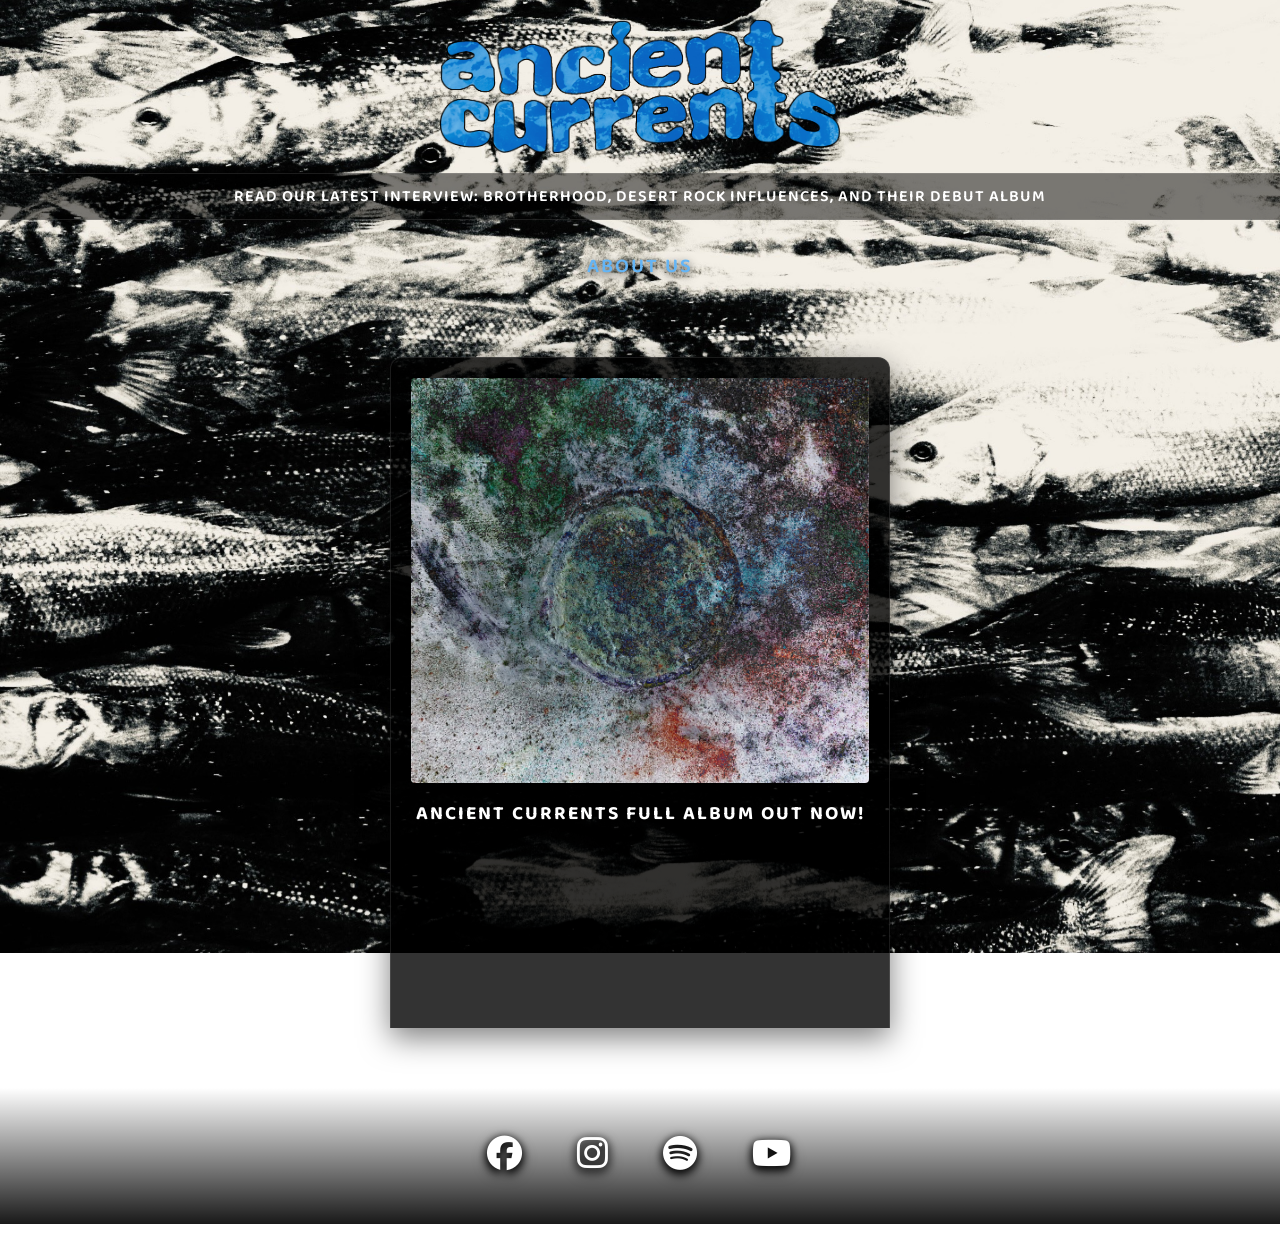
<file: index.html>
<!DOCTYPE html>
<html lang="en">
<head>
<meta name="viewport" content="width=device-width, initial-scale=1.0">
<link rel="preconnect" href="https://fonts.googleapis.com">
<link rel="preconnect" href="https://fonts.gstatic.com" crossorigin>
<link href="https://fonts.googleapis.com/css2?family=Baloo+2:wght@400..800&family=Bubblegum+Sans&display=swap" rel="stylesheet">
<link rel="stylesheet" href="https://cdnjs.cloudflare.com/ajax/libs/font-awesome/6.5.1/css/all.min.css">
  <link rel="stylesheet" type="text/css" href="style.css">
  <link rel="icon" type="image/x-icon" href="ac.ico">
    <link rel="stylesheet" type="text/css" href="mobile.css" media="screen and (max-width: 768px)">

</head>
  <body>
  <header>
  <img src="logo.png" alt="Logo">
</header>

    <div class="article-headline">
    <a href="https://dropoutentertainment.ca/2026/03/interview-with-ancient-currents-brotherhood-desert-rock-influences-and-their-debut-album/">Read our latest interview: Brotherhood, Desert Rock Influences, and Their Debut Album</a>
</div>
<nav>
    
<nav>
  <ul>
    <li><a href="aboutus.html">About Us</a></li>
  </ul>
</nav>

<main class="content-area">
  <div class="main-feature-container">
    <div class="solo-box">
    <a href="https://open.spotify.com/album/5l5CDa95q7klN0CvVN3NQ9?si=Ku6Shjl2QmW7DripK-n0FQ"><img src="Background.jpg" alt="Latest Solo"></a>
    <p>Ancient Currents Full Album Out Now!</p>
 <iframe data-testid="embed-iframe" style="border-radius:12px" src="https://open.spotify.com/embed/track/4o5RidchWV0DZKMyc1oiPT?utm_source=generator&theme=0" width="100%" height="152" frameBorder="0" allowfullscreen="" allow="autoplay; clipboard-write; encrypted-media; fullscreen; picture-in-picture" loading="lazy"></iframe>
</main>

<footer>
  <div class="social-links">
    <a href="https://www.facebook.com/share/1CJ2HfKZZ6/" target="_blank">
      <i class="fa-brands fa-facebook"></i>
    </a>
    
    <a href="https://www.instagram.com/ancientcurrents?igsh=ejhnZXpjZWNtaDlj" target="_blank">
      <i class="fa-brands fa-instagram"></i>
    </a>

    <a href="https://open.spotify.com/artist/6kTc1UE45MhfeXQcfmCe0g?si=tJS-HhSoQ8KJvXQGDqrOew" target="_blank">
      <i class="fa-brands fa-spotify"></i>
    </a>

    <a href="https://www.youtube.com/channel/UCI9lj-Fcou3V5kNd8NZJ_yA" target="_blank">
      <i class="fa-brands fa-youtube"></i>
    </a>
  </div>

</footer>
 
  </body>
</html>
</file>
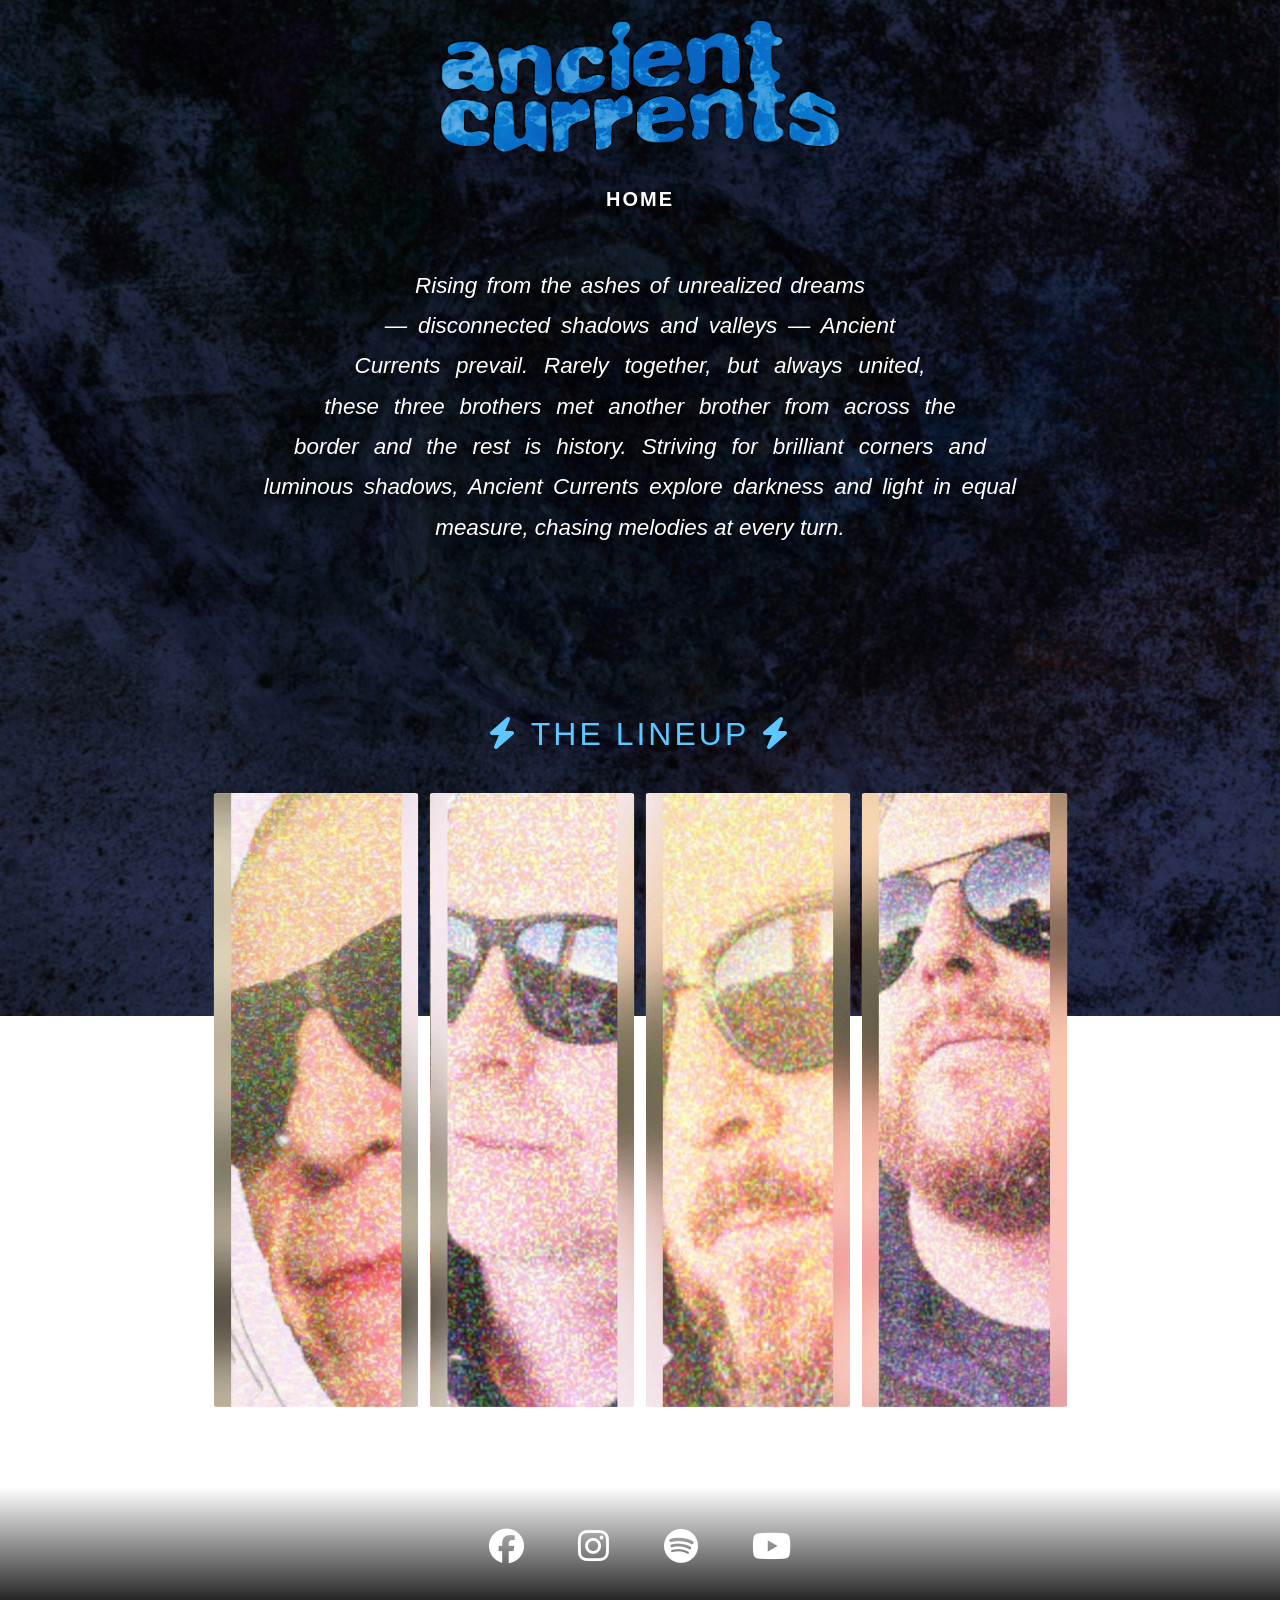
<file: aboutus.html>
<!DOCTYPE html>
<html lang="en">
<head>
<meta name="viewport" content="width=device-width, initial-scale=1.0">
<link rel="preconnect" href="https://fonts.googleapis.com">
<link rel="preconnect" href="https://fonts.gstatic.com" crossorigin>
<link href="https://fonts.googleapis.com/css2?family=Fredoka:wght@300..700&display=swap" rel="stylesheet">
<link rel="stylesheet" href="https://cdnjs.cloudflare.com/ajax/libs/font-awesome/6.5.1/css/all.min.css">
  <link rel="stylesheet" type="text/css" href="about.css">
    <link rel="icon" type="image/x-icon" href="ac.ico">

  <link rel="stylesheet" type="text/css" href="aboutmo.css" media="screen and (max-width: 768px)">
</head>
  <body>
    <header>
      <img src="logo.png" alt="Logo">
    </header>

    <nav>
      <ul>
        <li><a href="/">Home</a></li>
      </ul>
    </nav>

    <main class="content-area">
        <div class="about-wrapper">
            <section class="genesis-pyramid">
                <div class="pyramid-container">
                    <div class="left-slope"></div>
                    <div class="right-slope"></div>
                    <p>
                      <i>
                        Rising from the ashes of unrealized dreams — disconnected shadows and valleys — Ancient Currents prevail. 
                        Rarely together, but always united, these three brothers met another brother from across the border 
                        and the rest is history. Striving for brilliant corners and luminous shadows, Ancient Currents 
                        explore darkness and light in equal measure, chasing melodies at every turn.
                      </i>
                    </p>
                </div>
            </section>

            <section class="member-vault">
                <div class="vault-header">
                    <i class="fa-solid fa-bolt"></i> THE LINEUP <i class="fa-solid fa-bolt"></i>
                </div>
                <div class="member-grid">
                    <div class="member-item jeff">
                        <div class="overlay">
                            <span class="role">Drums</span>
                            <span class="name">Jeff Lees</span>
                        </div>
                    </div>
                    <div class="member-item gordon">
                        <div class="overlay">
                            <span class="role">Guitar/Vocals</span>
                            <span class="name">Gordon McCready</span>
                        </div>
                    </div>
                    <div class="member-item stephen">
                        <div class="overlay">
                            <span class="role">Guitar/vocals</span>
                            <span class="name">Stephen McCready</span>
                        </div>
                    </div>
                    <div class="member-item ross">
                        <div class="overlay">
                            <span class="role">Bass Guitar</span>
                            <span class="name">Ross McCready</span>
                        </div>
                    </div>
                </div>
            </section>
          </div>
        </main>

    <footer>
      <div class="social-links">
      <a href="https://www.facebook.com/share/1CJ2HfKZZ6/" target="_blank"><i class="fa-brands fa-facebook"></i></a>
    
       <a href="https://www.instagram.com/ancientcurrents?igsh=ejhnZXpjZWNtaDlj" target="_blank"><i class="fa-brands fa-instagram"></i></a>

      <a href="https://open.spotify.com/artist/6kTc1UE45MhfeXQcfmCe0g?si=tJS-HhSoQ8KJvXQGDqrOew" target="_blank"><i class="fa-brands fa-spotify"></i></a>

      <a href="https://www.youtube.com/channel/UCI9lj-Fcou3V5kNd8NZJ_yA" target="_blank"><i class="fa-brands fa-youtube"></i></a>
      </div>

    </footer>
  </body>
</html>
</file>
<file: style.css>
html, body {
  height: 100%;
  margin: 0;
  padding: 0;
}

body {
  display: flex;
  background-image: url('final.jpg');
  background-size: cover;
  background-repeat: no-repeat;
  background-attachment: fixed;
  background-position: center;
  font-family: "Baloo 2", sans-serif;
  color: white;
  flex-direction: column;
  margin:0;
  overflow-x: hidden; 
  
  display: flex;
  flex-direction: column;
  min-height: 100vh; 
  min-height: 100dvh; 
}

header {
  display: flex;
  align-items: center;
  justify-content: center;
  padding: 20px;
  flex-shrink: 0; 
}

header img {
  width: 400px;
  max-width: 80%; 
  height: auto;
}

.article-headline {
    background-color: rgba(0, 0, 0, 0.5); 
    padding: 10px 20px;
    text-align: center;
    width: 100%;
    box-sizing: border-box;
    border-top: 1px solid rgba(255, 255, 255, 0.1);
    border-bottom: 1px solid rgba(255, 255, 255, 0.1);
}

.article-headline a {
    color: white; 
    text-decoration: none;
    font-size: 1rem;
    font-weight: 600;
    letter-spacing: 1px;
    text-transform: uppercase;
    transition: all 0.3s ease;
}

.article-headline a:hover {
    color: #ffffff;
    text-shadow: 0 0 10px rgba(92, 200, 255, 0.8);
}

nav {
  text-align: center;
  padding: 15px 0;
  flex-shrink: 0;
}

nav ul {
  list-style: none;
  padding: 0;
  display: flex;
  justify-content: center;
  margin: 0;
}

nav ul li {
  margin: 0 20px;
}

nav a {
  font-size: 20px;
  font-weight: 600;
  letter-spacing: 2px;
  color: #64B5F6;
  text-decoration: none;
  text-transform: uppercase;
  position: relative;
  text-shadow: 0 3px 8px rgba(0, 0, 0, 0.8);
  transition: color 0.3s ease;
}

nav a::after {
  content: "";
  position: absolute;
  left: 0;
  bottom: -6px;
  width: 0%;
  height: 2px;
  background: #5cc8ff;
  transition: width 0.3s ease;
}

nav a:hover {
  color: #5cc8ff;
}

nav a:hover::after {
  width: 100%;
}

.content-area {
    display: flex;
    flex-direction: column; 
    align-items: center;    
    justify-content: center;
    padding: 60px 20px;
    flex: 1 0 auto;
  flex-grow: 1;
    width: 100%;
    box-sizing: border-box;
  overflow-y: auto;   
}

.main-feature-container {
    width: 100%;
    max-width: 500px; 
    display: flex;
    flex-direction: column;
    align-items: center;
}
.solo-box {
    width: 100%;
    background: rgba(0, 0, 0, 0.8);
    border: 1px solid rgba(255, 255, 255, 0.1);
    border-bottom: none; 
    border-radius: 12px 12px 0 0;
    padding: 20px;
    box-sizing: border-box;
    text-align: center;
    box-shadow: 0 10px 30px rgba(0,0,0,0.5);
}

.solo-box img {
    width: 100%;
    height: auto;
    display: block;
    border-radius: 4px;
}

.solo-box p {
    font-size: 1.2rem;
    letter-spacing: 2px;
    margin-top: 15px;
    font-weight: bold;
    text-transform: uppercase;
}

.audio-player {
    width: 100%;
    background: rgba(0, 0, 0, 0.8);
    border: 1px solid rgba(255, 255, 255, 0.1);
    border-top: none; 
    padding: 0 !important;   
    margin: 0;
    line-height: 0;          
    overflow: hidden;
    border-radius: 0 0 12px 12px;
    min-height: 152px;      
}

.audio-player iframe {
    width: 100%;
    height: 152px;
    display: block;
    border: none;
}

footer {
  flex-shrink: 0; 
  width: 100%;
  padding: 40px 0;
  text-align: center;
  background: linear-gradient(transparent, rgba(0,0,0,0.9));
  
  
}

.social-links a {
  color: white;
  font-size: 35px;
  margin: 0 25px;
  text-decoration: none;
  transition: all 0.3s ease;
  display: inline-block;
  filter: drop-shadow(0 2px 5px rgba(0,0,0,0.8));
}

.social-links a:hover {
  transform: translateY(-5px);
}

.social-links a:hover .fa-facebook { color: #1877F2; }
.social-links a:hover .fa-instagram { color: #E4405F; }
.social-links a:hover .fa-spotify { color: #1DB954; }
.social-links a:hover .fa-youtube { color: #E4405F; }
</file>
<file: mobile.css>
@media screen and (max-width: 768px) {
    
    header { padding: 20px; }
    header img { width: 250px; }

    nav ul { 
        flex-direction: column; 
        gap: 15px; 
    }
    nav ul li { margin: 0; }
    nav a { font-size: 18px; }

    .content-area {
        display: flex;
        flex-direction: column;
        align-items: center;
        padding: 40px 20px;
    }

    .solo-box {
        width: 280px;            
        max-width: 90%;
        background: rgba(0, 0, 0, 0.8);
        border: 1px solid rgba(255, 255, 255, 0.1);    
        overflow: hidden;          
        box-shadow: 0 10px 30px rgba(0,0,0,0.5);
        padding: 10px;
        border-radius: 8px 8px 0 0;
    }

    .solo-box img {
        width: 100%;
        height: auto;
        display: block;
        object-fit: contain; 
    }  

    .main-feature-container {
        width: 95%;
        max-width: 280px;    
        margin-top: 20px;
    }


    .solo-box p {
        font-size: 1rem;
        letter-spacing: 1px;
    }

    .audio-player {
    display: block !important;
    max-width: 100%
        box-sizing: border-box;
    width: 100% !important;
    height: 152px !important;
    padding: 0 !important;
    margin: 0 !important;
    background: rgba(0, 0, 0, 0.8) !important;
    border-radius: 0 0 12px 12px !important;
    overflow: hidden !important;
}

.audio-player iframe {
    width: 100% !important;
    height: 152px !important;
    border: none !important;
    display: block !important;
}

    /* 5. Footer & Socials */
    footer {
        padding: 40px 0;
    }

    .social-links a {
        font-size: 30px;
        margin: 0 15px;
    }
}
@media screen and (max-width: 380px) {
    header img { width: 200px; }
    .solo-box { width: 220px; }
    .solo-box p { font-size: 0.9rem; }
}
</file>
<file: about.css>
html, body {
  height: 100%;
  margin: 0;
  padding: 0;
}

body {
  background-image: url('new background.jpg');
  background-size: cover;
  background-repeat: no-repeat;
  background-attachment: fixed;
  background-position: center;
  font-family: "Baloo 2", sans-serif;
  color: white;
  display: flex;
  flex-direction: column;
  min-height: 100vh; 
  min-height: 100dvh;
}
header {
  display: flex;
  align-items: center;
  justify-content: center;
  padding: 20px;
  flex-shrink: 0; 
}

header img {
  width: 400px;
  max-width: 80%; 
  height: auto;
}

nav {
  text-align: center;
  padding: 15px 0;
  flex-shrink: 0;
}

nav ul {
  list-style: none;
  padding: 0;
  display: flex;
  justify-content: center;
  margin: 0;
}

nav ul li {
  margin: 0 20px;
}

nav a {
  font-size: 20px;
  font-weight: 600;
  letter-spacing: 2px;
  color: #ffffff;
  text-decoration: none;
  text-transform: uppercase;
  position: relative;
  text-shadow: 0 3px 8px rgba(0, 0, 0, 0.8);
  transition: color 0.3s ease;
}

nav a::after {
  content: "";
  position: absolute;
  left: 0;
  bottom: -6px;
  width: 0%;
  height: 2px;
  background: #5cc8ff;
  transition: width 0.3s ease;
}

nav a:hover {
  color: #5cc8ff;
}

nav a:hover::after {
  width: 100%;
}

.content-area {
  flex: 1 0 auto;
  display: flex;
  justify-content: center;
  padding: 40px 20px;
}

.about-wrapper {
  max-width: 900px;
  width: 100%;
  display: flex;
  flex-direction: column;
  gap: 100px;
}

.genesis-pyramid {
  text-align: center;
}

.section-title {
  font-family: "Bubblegum Sans", cursive;
  font-size: 3rem;
  color: #5cc8ff;
  text-transform: uppercase;
  letter-spacing: 5px;
  margin-bottom: 30px;
}

.pyramid-container {
  width: 100%;
  overflow: hidden;
}

.left-slope {
  float: left;
  width: 25%;
  height: 300px; 
  shape-outside: polygon(0% 0%, 100% 0%, 0% 100%);
}

.right-slope {
  float: right;
  width: 25%;
  height: 300px;
  shape-outside: polygon(100% 0%, 0% 0%, 100% 100%);
}

.pyramid-container p {
  font-size: 1.4rem;
  line-height: 1.8;
  text-align: justify;
  text-align-last: center;
  margin: 0;
  text-shadow: 0 4px 10px rgba(0,0,0,0.9);
}

.member-vault {
    text-align: center;
    margin-top: 50px;
}

.vault-header {
    font-size: 2rem;
    color: #5cc8ff;
    margin-bottom: 30px;
    letter-spacing: 3px;
}

.member-grid {
    display: flex;            
    flex-direction: row;       
    justify-content: center;   
    gap: 10px;                 
    width: 95%;
    max-width: 1000px;         
    margin: 40px auto;       
}

.member-item {
    position: relative;
    flex: 1; 
    max-width: 250px;      
    aspect-ratio: 1 / 3;    
    background-size: cover; 
    background-position: center;
    background-repeat: no-repeat;
    border-radius: 4px;
    overflow: hidden;
    border: 1px solid rgba(255,255,255,0.1);
    transition: all 0.4s ease;
}

.jeff    { background-image: url('jeff.jpg'); }
.ross    { background-image: url('ross.jpg'); }
.stephen { background-image: url('stephen.jpg'); }
.gordon  { background-image: url('gordon.jpg'); }

.member-item:hover {
    transform: scale(1.03);
    z-index: 10; /* Brings the hovered one to the front */
    border-color: #ffcc00;
    box-shadow: 0 10px 20px rgba(0,0,0,0.5);
}

.overlay {
    position: absolute;
    inset: 0;
    background: linear-gradient(to top, rgba(0,0,0,0.9) 5%, transparent 60%);
    display: flex;
    flex-direction: column;
    justify-content: flex-end;
    align-items: center;
    padding-bottom: 30px;
    opacity: 0;
    transition: opacity 0.3s ease;
}

.member-item:hover .overlay {
    opacity: 1;
}

.name { color: white; font-size: 1.4rem; font-weight: 800; text-transform: uppercase; }
.role { color: #ffcc00; font-size: 0.9rem; letter-spacing: 1px; }

footer {
  flex-shrink: 0; 
  width: 100%;
  padding: 40px 0;
  text-align: center;
  background: linear-gradient(transparent, rgba(0,0,0,0.9));
}

.social-links a {
  color: white;
  font-size: 35px;
  margin: 0 25px;
  text-decoration: none;
  transition: all 0.3s ease;
  display: inline-block;
}

.social-links a:hover {
  transform: translateY(-5px);
}

.social-links a:hover .fa-facebook { color: #1877F2; }
.social-links a:hover .fa-instagram { color: #E4405F; }
.social-links a:hover .fa-spotify { color: #1DB954; }
.social-links a:hover .fa-youtube { color: #E4405F; }
</file>
<file: aboutmo.css>
@media screen and (max-width: 768px) {
    
    header img { width: 250px; }
    nav ul { flex-direction: column; gap: 15px; }
    .left-slope, .right-slope { display: none; }
    
    .member-vault {
        display: flex;
        flex-direction: column;
        align-items: center; 
    }

    .vault-header {
        display: flex;
        justify-content: center;
        align-items: center;
        font-size: 1.8rem;
        gap: 10px;
        margin-bottom: 20px;
    }

    .member-grid {
        display: flex;
        flex-direction: column;
        align-items: center;
        gap: 20px;
        width: 100%;
    }

    .member-item {

    width: 160px;            
    aspect-ratio: 1 / 1.5;   
    flex: none;
    background-size: contain; 
    background-repeat: no-repeat;
    background-position: center 15%; 
    background-color: transparent; 
    border-radius: 8px;
    overflow: hidden;
    position: relative;
    margin-bottom: 30px;
    border: 1px solid rgba(255, 255, 255, 0.1);
}
    .overlay {
        opacity: 1;
        background: linear-gradient(to top, rgba(0,0,0,0.8) 0%, transparent 60%);
        padding-bottom: 15px;
        text-align: center;
    }

    .name { font-size: 1.1rem; }
    .role { font-size: 0.8rem; }
}

@media screen and (max-width: 380px) {
    .member-item {
        width: 160px;
        aspect-ratio: 1 / 2;
    }
}
</file>
